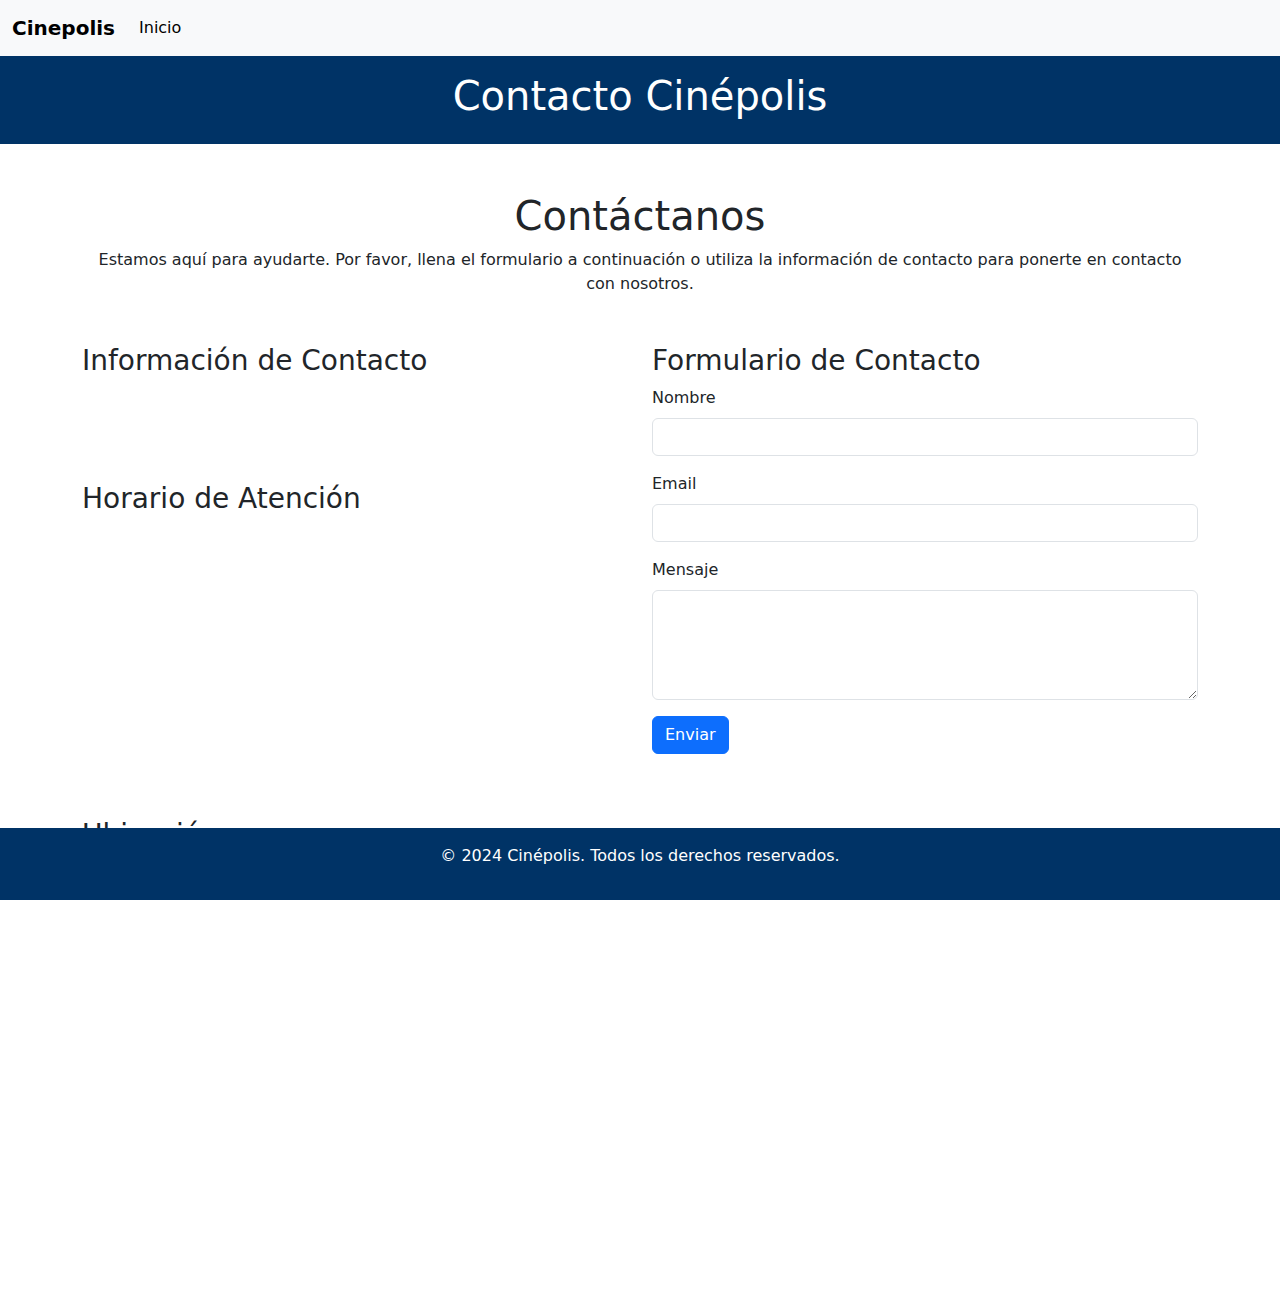
<file: cinepolis/contacto.html>
<!DOCTYPE html>
<html lang="es">
  <head>
    <meta charset="UTF-8" />
    <meta name="viewport" content="width=device-width, initial-scale=1.0" />
    <title>Contacto</title>
    <link rel="stylesheet" href="./contacto1.css" />
    <link
      href="https://cdn.jsdelivr.net/npm/bootstrap@5.3.3/dist/css/bootstrap.min.css"
      rel="stylesheet"
      integrity="sha384-QWTKZyjpPEjISv5WaRU9OFeRpok6YctnYmDr5pNlyT2bRjXh0JMhjY6hW+ALEwIH"
      crossorigin="anonymous"
    />
  </head>
  <body>
    <!-- Navbar -->

    <nav class="navbar navbar-expand-lg bg-body-tertiary">
      <div class="container-fluid">
        <a class="navbar-brand" href="#">Cinepolis</a>
        <button
          class="navbar-toggler"
          type="button"
          data-bs-toggle="collapse"
          data-bs-target="#navbarSupportedContent"
          aria-controls="navbarSupportedContent"
          aria-expanded="false"
          aria-label="Toggle navigation"
        >
          <span class="navbar-toggler-icon"></span>
        </button>
        <div class="collapse navbar-collapse" id="navbarSupportedContent">
          <ul class="navbar-nav me-auto mb-2 mb-lg-0">
            <li class="nav-item">
              <a class="nav-link active" aria-current="page" href="index.html"
                >Inicio</a
              >
            </li>
            <li class="nav-item">
              <a class="nav-link" href="contacto.html">Contacto</a>
            </li>
            <li class="nav-item">
              <a class="nav-link" href="cartelera.html">cartelera</a>
            </li>
            <li class="nav-item">
                <a class="nav-link" href="comida.html">Comida</a>
              </li>
              <li class="nav-item">
                <a class="nav-link" href=""></a>
              </li>
              <li class="nav-item">
                <a class="nav-link" href="Proximamente.html">Proximamente</a>
              </li>
            <li class="nav-item dropdown">
            
          </form>
        </div>
      </div>
    </nav>

    <!-- Navbar -->
     <!-- Encabezado del sitio -->
    <header>
      <h1>Contacto Cinépolis</h1>
    </header>
    <main>

    <!-- Contact Section -->
    <div class="container mt-5">
      <h1 class="text-center">Contáctanos</h1>
      <p class="text-center mb-5">
        Estamos aquí para ayudarte. Por favor, llena el formulario a
        continuación o utiliza la información de contacto para ponerte en
        contacto con nosotros.
      </p>

      <div class="row">
        <!-- Contact Information -->
        <div class="col-md-6">
          <h3>Información de Contacto</h3>
          <ul class="list-unstyled">
            <li><strong>Dirección:</strong> Calle Falsa 123, Ciudad, País</li>
            <li><strong>Teléfono:</strong> +1 234 567 890</li>
            <li><strong>Email:</strong> contacto@cinepolis.com</li>
          </ul>
          <h3 class="mt-4">Horario de Atención</h3>
          <ul class="list-unstyled">
            <li><strong>Lunes a Viernes:</strong> 9:00 AM - 6:00 PM</li>
            <li><strong>Sábado:</strong> 10:00 AM - 4:00 PM</li>
            <li><strong>Domingo:</strong> Cerrado</li>
          </ul>
        </div>

        <!-- Contact Form -->
        <div class="col-md-6">
          <h3>Formulario de Contacto</h3>
          <form id="contactForm">
            <div class="mb-3">
              <label for="name" class="form-label">Nombre</label>
              <input type="text" class="form-control" id="name" required />
            </div>
            <div class="mb-3">
              <label for="email" class="form-label">Email</label>
              <input type="email" class="form-control" id="email" required />
            </div>
            <div class="mb-3">
              <label for="message" class="form-label">Mensaje</label>
              <textarea
                class="form-control"
                id="message"
                rows="4"
                required
              ></textarea>
            </div>
            <button type="submit" class="btn btn-primary">Enviar</button>
          </form>
          <div id="formMessage" class="mt-3"></div>
        </div>
      </div>

      <!-- Map -->
      <div class="row mt-5">
        <div class="col-12">
          <h3>Ubicación</h3>
          <div class="embed-responsive embed-responsive-16by9">
            <iframe
              class="embed-responsive-item"
              src="https://www.google.com/maps/embed?pb=!1m18!1m12!1m3!1d12656.036529587254!2d-73.98188317015346!3d40.76481967855659!2m3!1f0!2f0!3f0!3m2!1i1024!2i768!4f13.1!3m3!1m2!1s0x89c258f99f85391f%3A0xe48b7c58b0c3cf36!2sBroadway%20Theatre!5e0!3m2!1sen!2sus!4v1618344884593!5m2!1sen!2sus"
              width="600"
              height="450"
              style="border: 0"
              allowfullscreen=""
              loading="lazy"
            ></iframe>
          </div>
        </div>
      </div>
    </div>
    <!-- Contact Section -->

    <script type="module" src="main.js"></script>
    <script
      src="https://cdn.jsdelivr.net/npm/bootstrap@5.3.3/dist/js/bootstrap.bundle.min.js"
      integrity="sha384-YvpcrYf0tY3lHB60NNkmXc5s9fDVZLESaAA55NDzOxhy9GkcIdslK1eN7N6jIeHz"
      crossorigin="anonymous"
    ></script>
 <!-- Pie de página -->
 <footer>
  <p>&copy; 2024 Cinépolis. Todos los derechos reservados.</p>
</footer>
</body>
</html>


  </body>
</html>
</file>
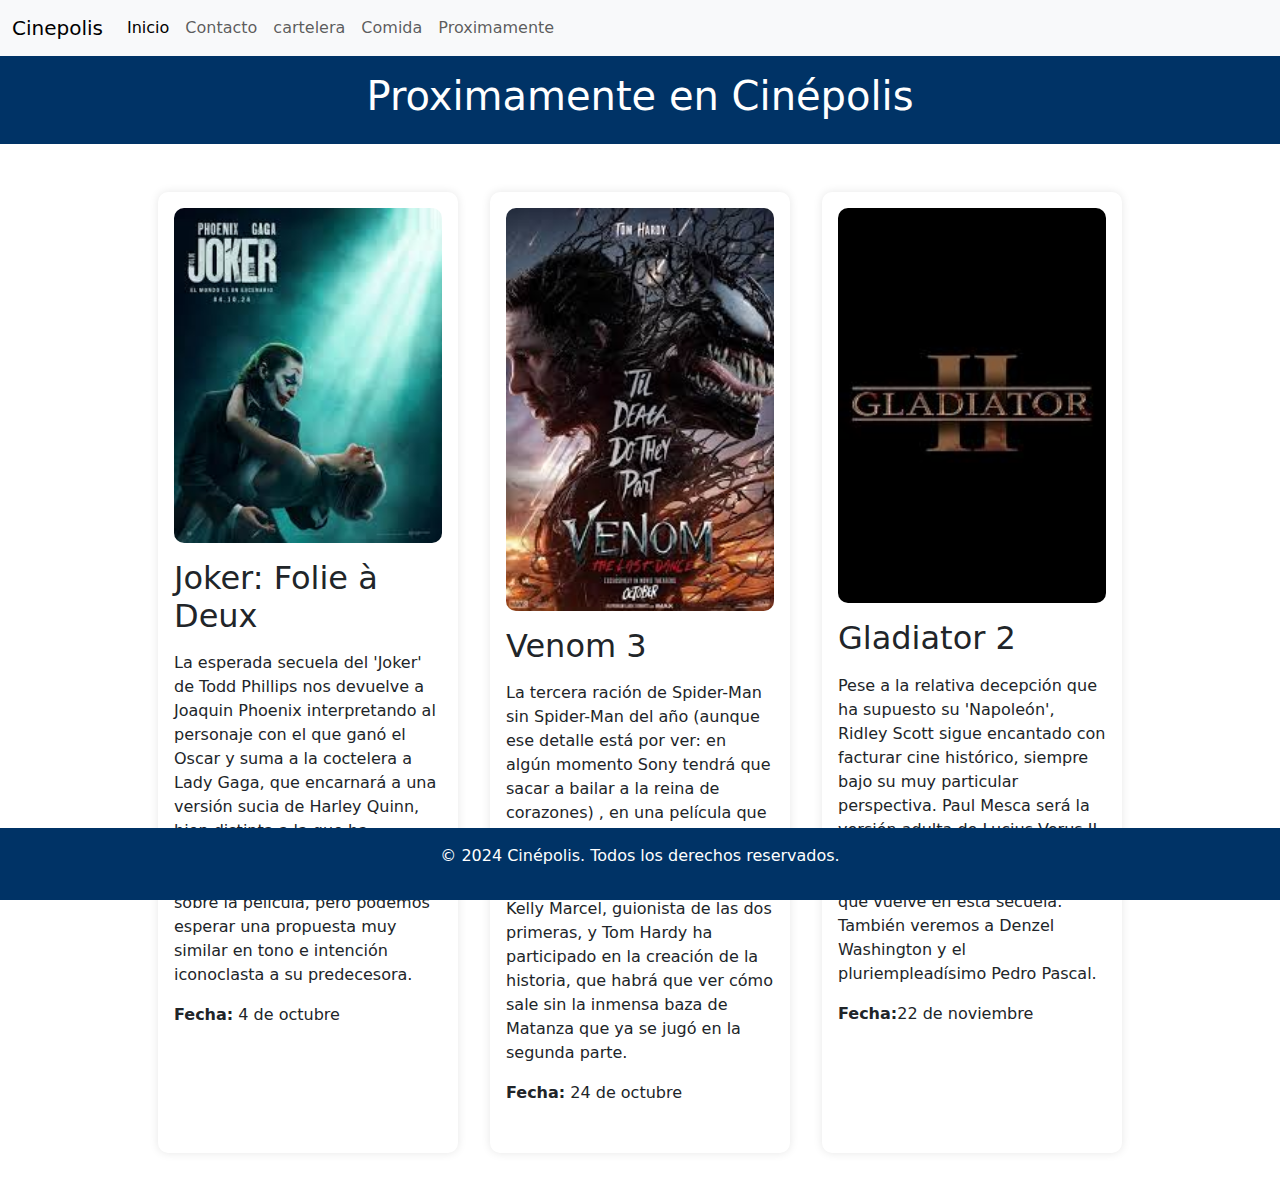
<file: cinepolis/Proximamente.html>
<!DOCTYPE html>
<html lang="es">
  <head>
    <meta charset="UTF-8" />
    <meta name="viewport" content="width=device-width, initial-scale=1.0" />
    <title>Cinepolis Proximas peliculas</title>
    <link rel="stylesheet" href="./proxime.css" />
    <link
      href="https://cdn.jsdelivr.net/npm/bootstrap@5.3.3/dist/css/bootstrap.min.css"
      rel="stylesheet"
      integrity="sha384-QWTKZyjpPEjISv5WaRU9OFeRpok6YctnYmDr5pNlyT2bRjXh0JMhjY6hW+ALEwIH"
      crossorigin="anonymous"
    />
  </head>
  <body>

     <!-- Navbar -->

     <nav class="navbar navbar-expand-lg bg-body-tertiary">
        <div class="container-fluid">
          <a class="navbar-brand" href="#">Cinepolis</a>
          <button
            class="navbar-toggler"
            type="button"
            data-bs-toggle="collapse"
            data-bs-target="#navbarSupportedContent"
            aria-controls="navbarSupportedContent"
            aria-expanded="false"
            aria-label="Toggle navigation"
          >
            <span class="navbar-toggler-icon"></span>
          </button>
          <div class="collapse navbar-collapse" id="navbarSupportedContent">
            <ul class="navbar-nav me-auto mb-2 mb-lg-0">
              <li class="nav-item">
                <a class="nav-link active" aria-current="page" href="index.html"
                  >Inicio</a
                >
              </li>
              <li class="nav-item">
                  <a class="nav-link" href="contacto.html">Contacto</a>
                </li>
                <li class="nav-item">
                  <a class="nav-link" href="cartelera.html">cartelera</a>
                </li>
                <li class="nav-item">
                    <a class="nav-link" href="comida.html">Comida</a>
                  </li>
                  <li class="nav-item">
                    <a class="nav-link" href="Proximamente.html">Proximamente</a>
                  </li>
                <li class="nav-item dropdown">
               
          
             
            </form>
          </div>
        </div>
      </nav>
  
      <!-- Navbar -->
    <!-- Encabezado del sitio -->
    <header>
      <h1>Proximamente en Cinépolis</h1>
    </header>
    <main>
      <!-- Información de la primera película -->
      <div class="movie">
        <img src="[data-uri]" alt="Poster de la película 1" />
        <div class="details">
          <h2>Joker: Folie à Deux</h2>
          <p>
            La esperada secuela del 'Joker' de Todd Phillips nos devuelve a Joaquin Phoenix interpretando al personaje con el que ganó el Oscar y suma a la coctelera a Lady Gaga, que encarnará a una versión sucia de Harley Quinn, bien distinta a la que ha popularizado Margot Robbie. De momento no hay más datos sobre la película, pero podemos esperar una propuesta muy similar en tono e intención iconoclasta a su predecesora.
          </p>
          <p><strong>Fecha:</strong> 4 de octubre</p>
        </div>
      </div>
      <!-- Información de la segunda película -->
      <div class="movie">
        <img src="[data-uri]" alt="Poster de la película 2" />
        <div class="details">
          <h2>Venom 3</h2>
          <p>
            La tercera ración de Spider-Man sin Spider-Man del año (aunque ese detalle está por ver: en algún momento Sony tendrá que sacar a bailar a la reina de corazones) , en una película que intentará prolongar el éxito de taquilla de las dos 'Venom' precedentes. Esta vez dirige Kelly Marcel, guionista de las dos primeras, y Tom Hardy ha participado en la creación de la historia, que habrá que ver cómo sale sin la inmensa baza de Matanza que ya se jugó en la segunda parte.
          </p>
          <p><strong>Fecha:</strong> 24 de octubre</p>
        </div>
      </div>
      <!-- Información de la tercera película -->
      <div class="movie">
        <img src="[data-uri]" alt="Poster de la película 3" />
        <div class="details">
          <h2>Gladiator 2
        </h2>
          <p>
            Pese a la relativa decepción que ha supuesto su 'Napoleón', Ridley Scott sigue encantado con facturar cine histórico, siempre bajo su muy particular perspectiva. Paul Mesca será la versión adulta de Lucius Verus II, sobrino del Commodus de Joaquin Phoenix, que parece ser que vuelve en esta secuela. También veremos a Denzel Washington y el pluriempleadísimo Pedro Pascal.
          </p>
          <p><strong>Fecha:</strong>22 de noviembre</p>
        </div>
      </div>
    </main>
    <!-- Pie de página -->
    <footer>
      <p>&copy; 2024 Cinépolis. Todos los derechos reservados.</p>
    </footer>
  </body>
</html>
</file>
<file: cinepolis/contacto1.css>
body {
  background-color: #1084f8;
  color: #01264a;
}

.navbar {
  background-color: #104c81;
}

.navbar-brand {
  color: #000000;
  font-weight: bold;
}

.navbar-nav .nav-link {
  color: #000000;
}

.navbar-nav .nav-link.active {
  color: #000000 !important;
}

.bg-body-tertiary {
  background-color: #0056b3; /* Azul fuerte */
}

/* Estilos de letra */
body {
  font-family: Arial, sans-serif; /* Cambia la fuente a Arial o cualquier otra que prefieras */
  font-size: 16px; /* Tamaño base de la letra */
  line-height: 1.5; /* Espaciado entre líneas */
}

.navbar-brand,
.navbar-nav .nav-link,
h1,
h3,
ul {
  color: #ffffff00; /* Color blanco para textos */
}

.navbar-toggler-icon {
  background-color: #000871; /* Color blanco para el icono del botón de navegación */
}
/* Estilos del pie de página */
footer {
  background-color: #003366;
  color: #fff;
  text-align: center;
  padding: 1em 0;
  position: fixed;
  width: 100%;
  bottom: 0;
}
/* Estilos del encabezado */
header {
  background-color: #003366;
  color: #fff;
  text-align: center;
  padding: 1em 0;
}
</file>
<file: cinepolis/proxime.css>
/* Estilos generales del cuerpo de la página */
body {
  font-family: Arial, sans-serif;
  margin: 0;
  padding: 0;
  background-color: #f4f4f4;
  color: #333;
}

/* Estilos del encabezado */
header {
  background-color: #003366;
  color: #fff;
  text-align: center;
  padding: 1em 0;
}

/* Eliminar el margen del título principal */
h1 {
  margin: 0;
}

/* Estilos principales del contenido */
main {
  display: flex;
  flex-wrap: wrap;
  justify-content: center;
  padding: 2em;
}

/* Estilos de cada contenedor de película */
.movie {
  background-color: #fff;
  margin: 1em;
  padding: 1em;
  box-shadow: 0 0 10px rgba(0, 0, 0, 0.1);
  width: 300px;
  border-radius: 10px;
}

/* Estilos para las imágenes de las películas */
.movie img {
  width: 100%;
  border-radius: 10px;
}

/* Estilos para los detalles de las películas */
.details {
  padding: 1em 0;
}

/* Estilos para los títulos de las películas */
.details h2 {
  margin: 0 0 0.5em;
}

/* Estilos del pie de página */
footer {
  background-color: #003366;
  color: #fff;
  text-align: center;
  padding: 1em 0;
  position: fixed;
  width: 100%;
  bottom: 0;
}

#discountMessage {
  font-weight: bold;
}
</file>
